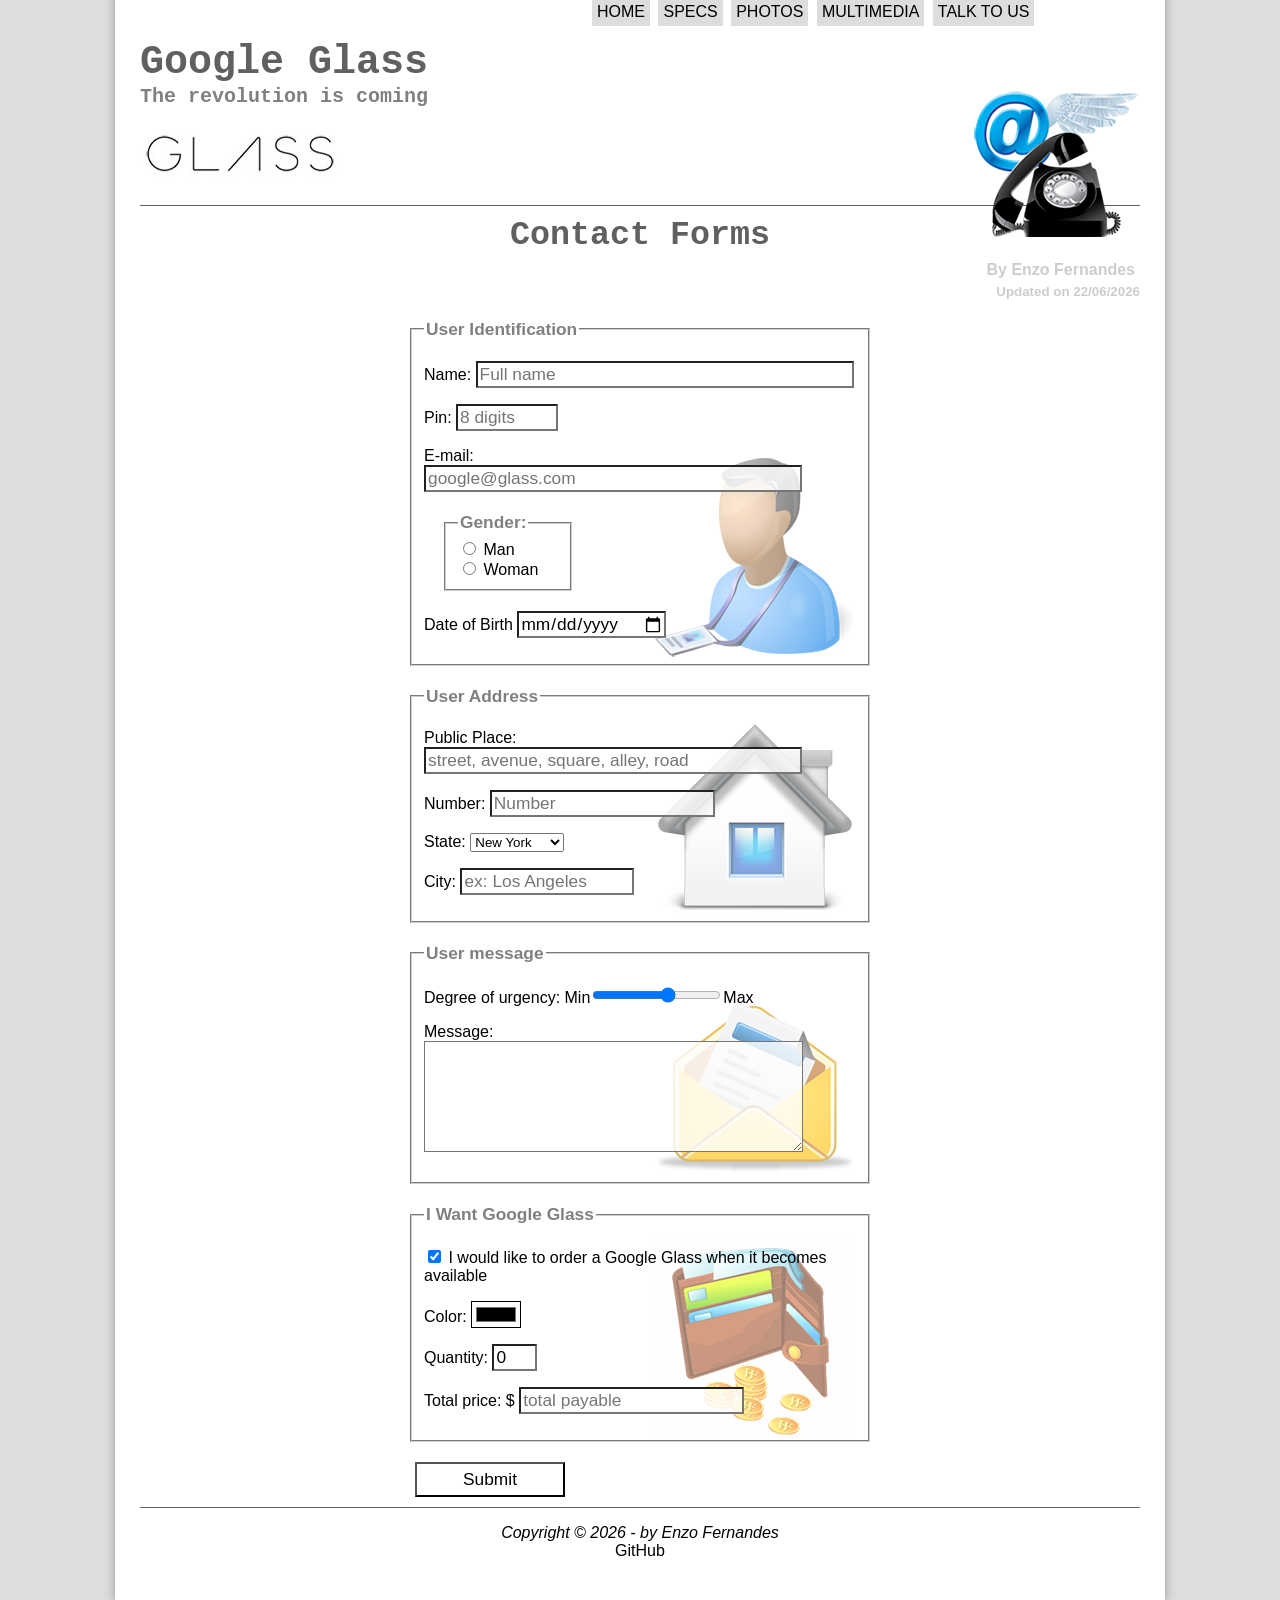
<file: fale-conosco.html>
<!doctype html>
<html lang="en">
  <head>
    <meta charset="UTF-8" />
    <meta name="viewport" content="width=device-width, initial-scale=1.0" />
    <title>Google Glass</title>
    <link rel="stylesheet" href="style/style.css" />
    <link rel="stylesheet" href="style/form.css" />
  </head>
  <script src="_javascript/funcoes.js"></script>
  <script>
    function calc_total() {
      var qtd = parseInt(document.getElementById("fieldQuant").value);
      tot = qtd * 1500;

      document.getElementById("fieldPrice").value = tot;

      if (document.getElementById("fieldPrice").value == NaN) {
        document.getElementById("fieldPrice").value = 0;
      }
    }
  </script>
  <body>
    <div id="interface">
      <header id="header">
        <hgroup>
          <h1>Google Glass</h1>
          <h2>The revolution is coming</h2>
        </hgroup>

        <img id="icon" src="_imagens/contato.png" />

        <nav id="menu">
          <ul>
            <li
              onmouseover="changeIcon('_imagens/home.png')"
              onmouseout="changeIcon('_imagens/contato.png')"
            >
              <a href="index.html">home</a>
            </li>

            <li
              onmouseover="changeIcon('_imagens/especificacoes.png')"
              onmouseout="changeIcon('_imagens/contato.png')"
            >
              <a href="specs.html">specs</a>
            </li>
            <li
              onmouseover="changeIcon('_imagens/fotos.png')"
              onmouseout="changeIcon('_imagens/contato.png')"
            >
              <a href="fotos.html">photos</a>
            </li>
            <li
              onmouseover="changeIcon('_imagens/multimidia.png')"
              onmouseout="changeIcon('_imagens/contato.png')"
            >
              <a href="multimidia.html">multimedia</a>
            </li>
            <li>
              <a href="fale-conosco.html">talk to us</a>
            </li>
          </ul>
        </nav>
      </header>

      <section id="body-full">
        <article id="principal-news">
          <header id="article-header">
            <hgroup>
              <h1>Contact Forms</h1>
              <h2 class="right">By Enzo Fernandes</h2>
              <h3 class="right">Updated on 22/06/2026</h3>
            </hgroup>
          </header>
        </article>
      </section>

      <form
        method="post"
        id="formContact"
        action="mailto:contato@googleglass.com"
        oninput="calc_total()"
      >
        <fieldset id="user">
          <legend>User Identification</legend>
          <p>
            <label for="fieldName">Name:</label>
            <input
              type="text"
              name="textName"
              id="fieldName"
              size="35"
              maxlength="70"
              placeholder="Full name"
            />
          </p>
          <p>
            <label for="fieldPin">Pin:</label>
            <input
              type="password"
              name="textPin"
              id="fieldPin"
              size="8"
              maxlength="8"
              placeholder="8 digits"
            />
          </p>
          <p>
            <label for="fieldEmail">E-mail:</label>
            <input
              type="email"
              name="textEmail"
              id="fieldEmail"
              size="35"
              maxlength="70"
              placeholder="google@glass.com"
            />
          </p>
          <fieldset id="gender">
            <legend>Gender:</legend>
            <input type="radio" name="genderSwitch" id="fieldMan" />
            <label for="fieldMan">Man</label><br />
            <input type="radio" name="genderSwitch" id="fieldWoman" />
            <label for="fieldWoman">Woman</label>
          </fieldset>
          <p>
            <label for="fieldDB">Date of Birth</label>
            <input type="date" name="dateBirth" id="fieldDB" />
          </p>
        </fieldset>
        <fieldset id="address">
          <legend>User Address</legend>
          <p>
            <label for="fieldPB">Public Place:</label>
            <input
              type="text"
              name="publicPlace"
              id="fieldPB"
              size="35"
              maxlength="70"
              placeholder="street, avenue, square, alley, road"
            />
          </p>
          <p>
            <label for="fieldNumber">Number:</label>
            <input
              type="tel"
              name="textNumber"
              id="fieldNumber"
              maxlength="5"
              pattern="[0-9]*"
              placeholder="Number"
            />
          </p>
          <p>
            <label for="fieldState">State:</label>
            <select name="textState" id="fieldState">
              <optgroup label="Northeast">
                <option value="NYC" selected>New York</option>
              </optgroup>
              <optgroup label="West">
                <option value="CA">California</option>
              </optgroup>
              <optgroup label="Southeast">
                <option value="FL">Florida</option>
              </optgroup>
            </select>
          </p>
          <p>
            <label for="fieldCity">City:</label>
            <input
              type="text"
              name="textCity"
              id="fieldCity"
              size="15"
              maxlength="35"
              placeholder="ex: Los Angeles"
              list="cities"
            />
          </p>
          <datalist id="cities">
            <option value="New York City"></option>
            <option value="Albany"></option>
            <option value="Los Angeles"></option>
            <option value="San Francisco"></option>
            <option value="Miami"></option>
            <option value="Orlando"></option>
          </datalist>
        </fieldset>
        <fieldset id="message">
          <legend>User message</legend>
          <p>
            <label for="fieldUrg">Degree of urgency:</label>
            Min<input
              type="range"
              name="rangeUrg"
              id="fieldUrg"
              min="0"
              max="10"
              step="2"
            />Max
          </p>
          <p>
            <label for="fieldMsg">Message:</label>
            <textarea
              name="textArea"
              id="fieldMsg"
              cols="35"
              rows="5"
              placeholder="Write your message"
            >
            </textarea>
          </p>
        </fieldset>
        <fieldset id="order">
          <legend>I Want Google Glass</legend>
          <p>
            <input type="checkbox" name="checkOrder" id="fieldOrder" checked />
            <label for="fieldOrder"
              >I would like to order a Google Glass when it becomes
              available</label
            >
          </p>
          <p>
            <label for="fieldColor">Color:</label>
            <input
              type="color"
              name="colorColor"
              id="fieldColor"
              value="#000000"
            />
          </p>
          <p>
            <label for="fieldQuant">Quantity:</label>
            <input
              type="number"
              name="telQuant"
              id="fieldQuant"
              min="0"
              max="5"
              value="0"
            />
          </p>
          <p>
            <label for="fieldPrice">Total price: $</label>
            <input
              type="text"
              name="textPrice"
              id="fieldPrice"
              placeholder="total payable"
              readonly
            />
          </p>
        </fieldset>
        <input id="btnSubmit" type="submit" name="subSubmit" />
      </form>

      <footer id="rodape">
        <p>
          <i>Copyright &copy; 2026 - by Enzo Fernandes</i><br />
          <a href="https://github.com/emnlfrnds" target="_blank">GitHub</a>
        </p>
      </footer>
    </div>
  </body>
</html>
</file>
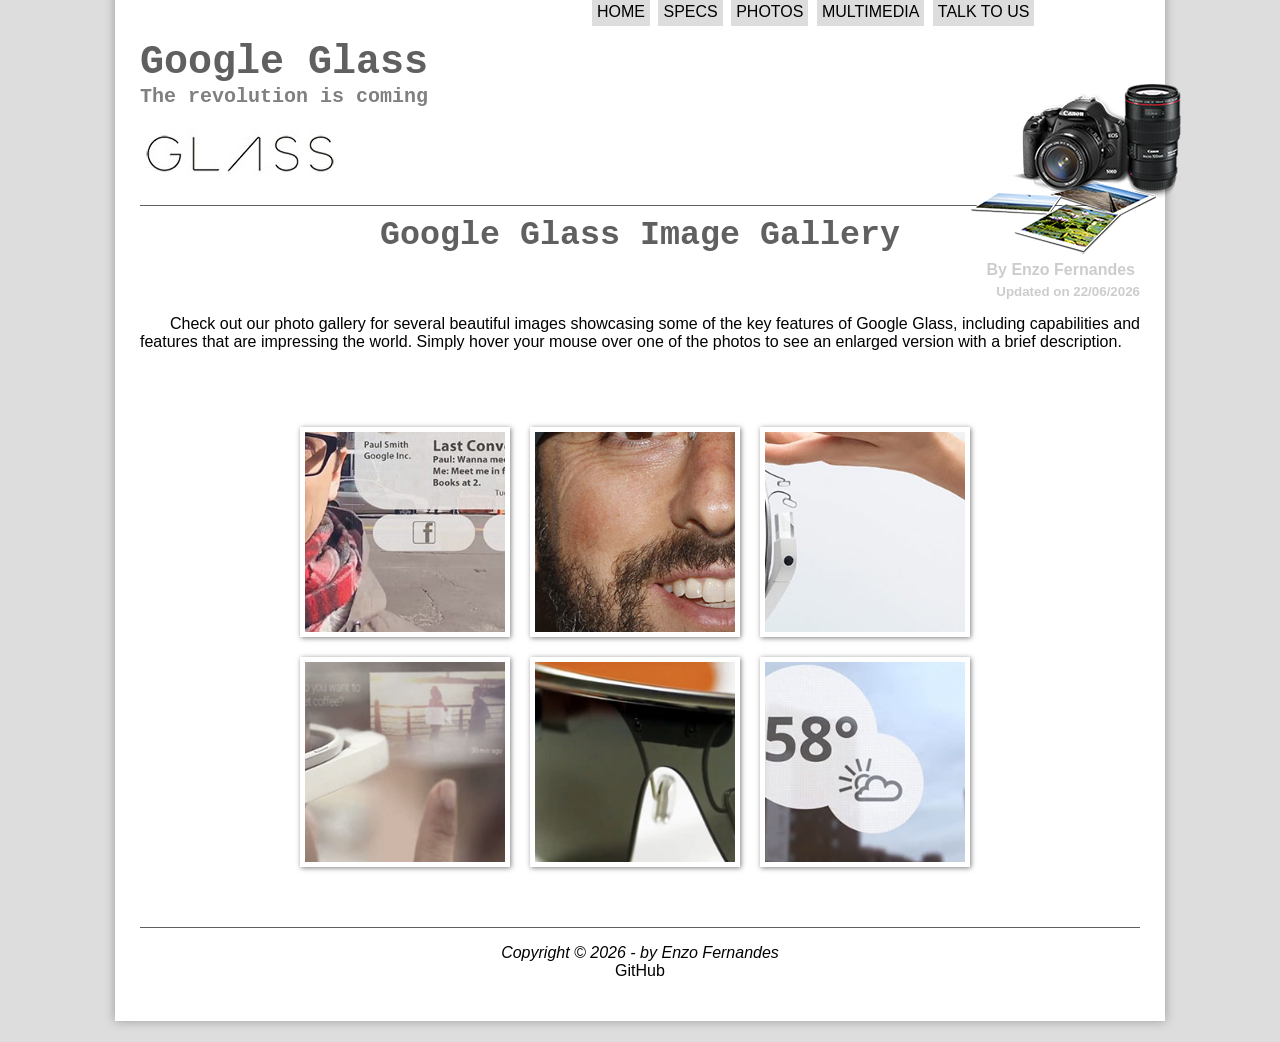
<file: fotos.html>
<!doctype html>
<html lang="en">
  <head>
    <meta charset="UTF-8" />
    <meta name="viewport" content="width=device-width, initial-scale=1.0" />
    <title>Google Glass</title>
    <link rel="stylesheet" href="style/style.css" />
    <link rel="stylesheet" href="style/fotos.css" />
  </head>
  <script src="_javascript/funcoes.js"></script>
  <body>
    <div id="interface">
      <header id="header">
        <hgroup>
          <h1>Google Glass</h1>
          <h2>The revolution is coming</h2>
        </hgroup>

        <img id="icon" src="_imagens/fotos.png" />

        <nav id="menu">
          <ul>
            <li
              onmouseover="changeIcon('_imagens/home.png')"
              onmouseout="changeIcon('_imagens/fotos.png')"
            >
              <a href="index.html">home</a>
            </li>

            <li
              onmouseover="changeIcon('_imagens/especificacoes.png')"
              onmouseout="changeIcon('_imagens/fotos.png')"
            >
              <a href="specs.html">specs</a>
            </li>
            <li>
              <a href="fotos.html">photos</a>
            </li>
            <li
              onmouseover="changeIcon('_imagens/multimidia.png')"
              onmouseout="changeIcon('_imagens/fotos.png')"
            >
              <a href="multimidia.html">multimedia</a>
            </li>
            <li
              onmouseover="changeIcon('_imagens/contato.png')"
              onmouseout="changeIcon('_imagens/fotos.png')"
            >
              <a href="fale-conosco.html">talk to us</a>
            </li>
          </ul>
        </nav>
      </header>

      <section id="body-full">
        <article id="principal-news">
          <header id="article-header">
            <hgroup>
              <h1>Google Glass Image Gallery</h1>
              <h2 class="right">By Enzo Fernandes</h2>
              <h3 class="right">Updated on 22/06/2026</h3>
            </hgroup>
          </header>
          <p>
            Check out our photo gallery for several beautiful images showcasing
            some of the key features of Google Glass, including capabilities and
            features that are impressing the world. Simply hover your mouse over
            one of the photos to see an enlarged version with a brief
            description.
          </p>
          <ul id="album-fotos">
            <li id="foto01"><span>Calendar and reminders</span></li>
            <li id="foto02"><span>Sergey Brin using the Glass</span></li>
            <li id="foto03"><span>Light and compact</span></li>
            <li id="foto04"><span>Feels like a 50" screen</span></li>
            <li id="foto05"><span>Various types of lens</span></li>
            <li id="foto06"><span>Important information</span></li>
          </ul>
        </article>
      </section>

      <footer id="rodape">
        <p>
          <i>Copyright &copy; 2026 - by Enzo Fernandes</i><br />
          <a href="https://github.com/emnlfrnds" target="_blank">GitHub</a>
        </p>
      </footer>
    </div>
  </body>
</html>
</file>
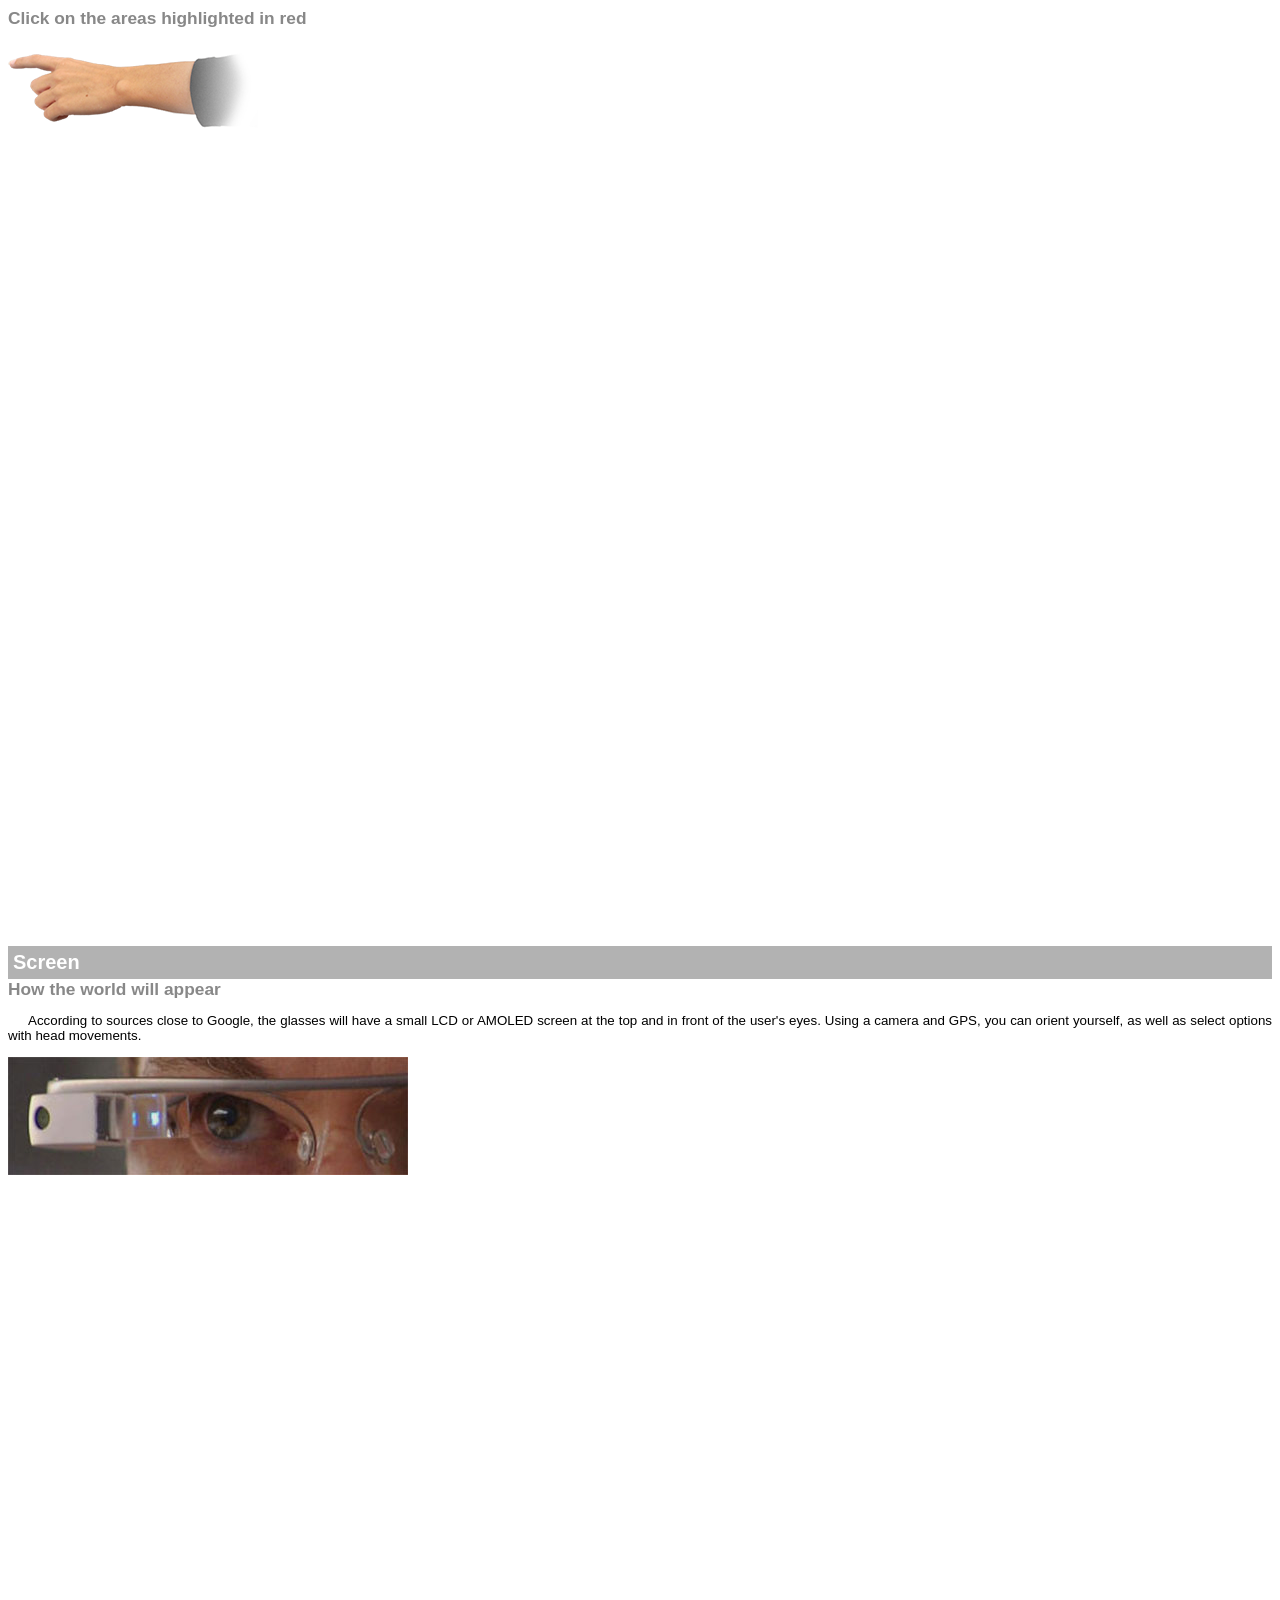
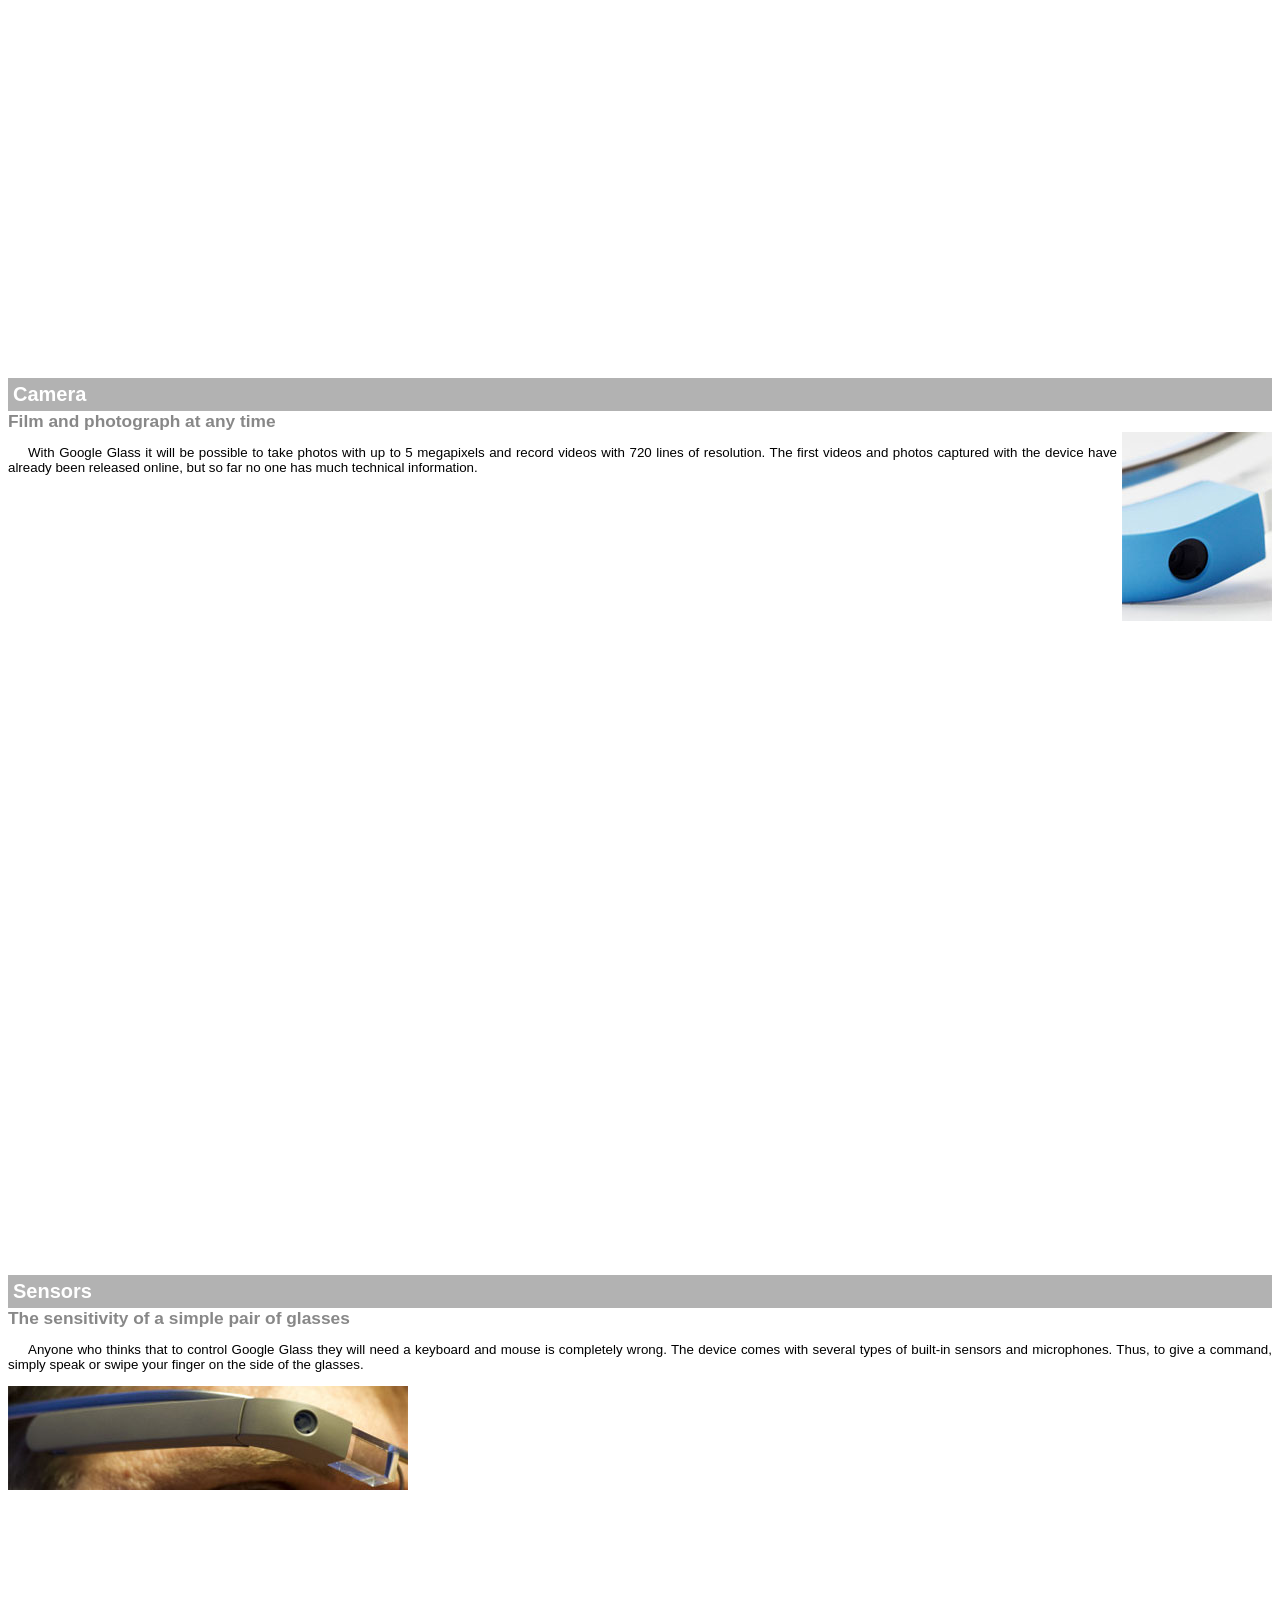
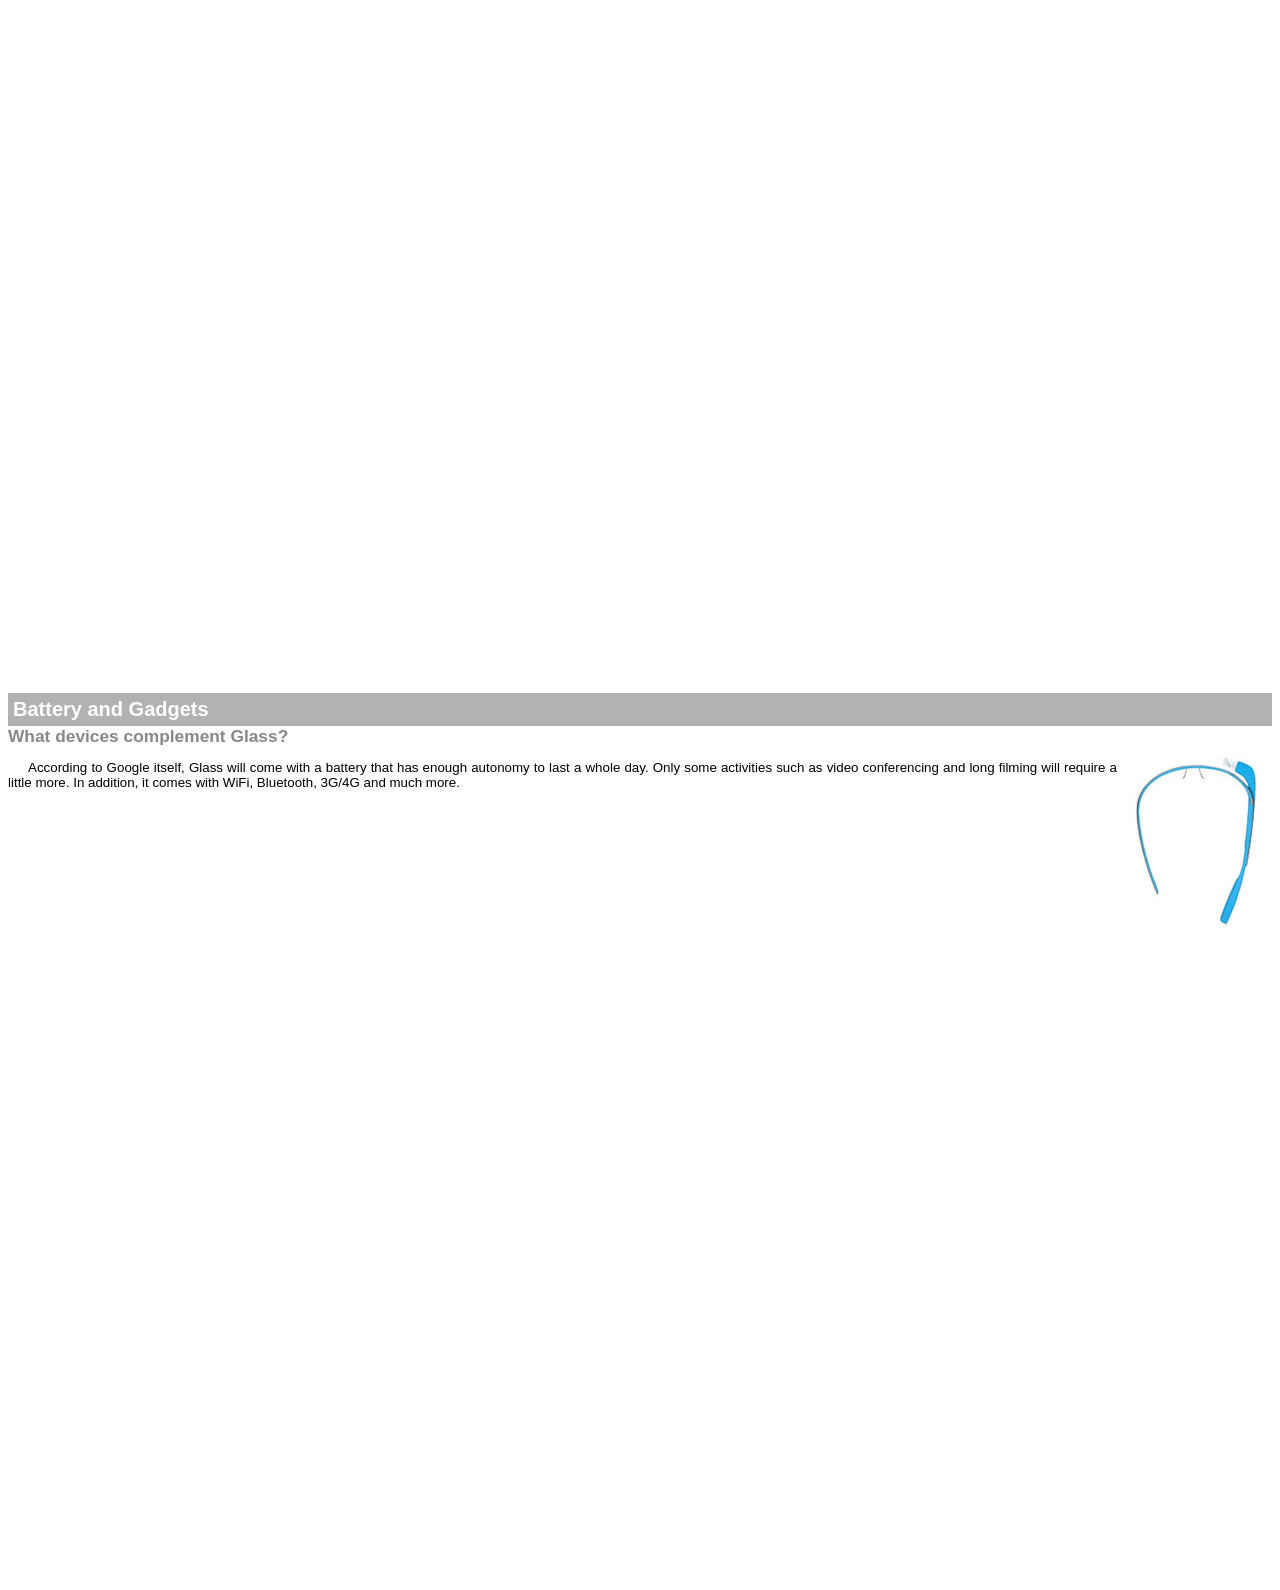
<file: google-glass.html>
<!doctype html>
<html lang="en">
  <head>
    <meta charset="UTF-8" />
    <meta name="viewport" content="width=device-width, initial-scale=1.0" />
    <title>Informações sobre Google Glass</title>
    <style>
      body {
        font-family: Arial, sans-serif;
        font-size: 10pt;
      }

      p {
        text-align: justify;
        text-indent: 20px;
      }

      article h1 {
        font-size: 15pt;
        color: white;
        background-color: rgba(0, 0, 0, 0.3);
        padding: 5px;
        margin: 0px;
      }

      article h2 {
        font-size: 13pt;
        color: #888888;
        margin: 0px;
      }

      article {
        margin-bottom: 800px;
      }

      img.img-dir {
        display: block;
        float: right;
        margin-left: 5px;
      }
    </style>
  </head>
  <body>
    <article id="top">
      <header>
        <h2>Click on the areas highlighted in red</h2>
      </header>
      <img src="_imagens/mao.png" alt="Hand pointing to the left" />
    </article>

    <article id="screen">
      <header>
        <h1>Screen</h1>
        <h2>How the world will appear</h2>
      </header>
      <p>
        According to sources close to Google, the glasses will have a small LCD
        or AMOLED screen at the top and in front of the user's eyes. Using a
        camera and GPS, you can orient yourself, as well as select options with
        head movements.
      </p>
      <img src="_imagens/det-tela.jpg" alt="Google Glass screen" />
    </article>

    <article id="camera">
      <header>
        <h1>Camera</h1>
        <h2>Film and photograph at any time</h2>
      </header>
      <img
        src="_imagens/det-camera.jpg"
        class="img-dir"
        alt="Google Glass camera"
      />
      <p>
        With Google Glass it will be possible to take photos with up to 5
        megapixels and record videos with 720 lines of resolution. The first
        videos and photos captured with the device have already been released
        online, but so far no one has much technical information.
      </p>
    </article>

    <article id="sensors">
      <header>
        <h1>Sensors</h1>
        <h2>The sensitivity of a simple pair of glasses</h2>
      </header>
      <p>
        Anyone who thinks that to control Google Glass they will need a keyboard
        and mouse is completely wrong. The device comes with several types of
        built-in sensors and microphones. Thus, to give a command, simply speak
        or swipe your finger on the side of the glasses.
      </p>
      <img src="_imagens/det-touch.jpg" alt="Google Glass Sensors" />
    </article>

    <article id="gadgets">
      <header>
        <h1>Battery and Gadgets</h1>
        <h2>What devices complement Glass?</h2>
      </header>
      <img
        src="_imagens/det-bateria.jpg"
        class="img-dir"
        alt="Photo of the Google Glass battery diagram"
      />
      <p>
        According to Google itself, Glass will come with a battery that has
        enough autonomy to last a whole day. Only some activities such as video
        conferencing and long filming will require a little more. In addition,
        it comes with WiFi, Bluetooth, 3G/4G and much more.
      </p>
    </article>
  </body>
</html>
</file>
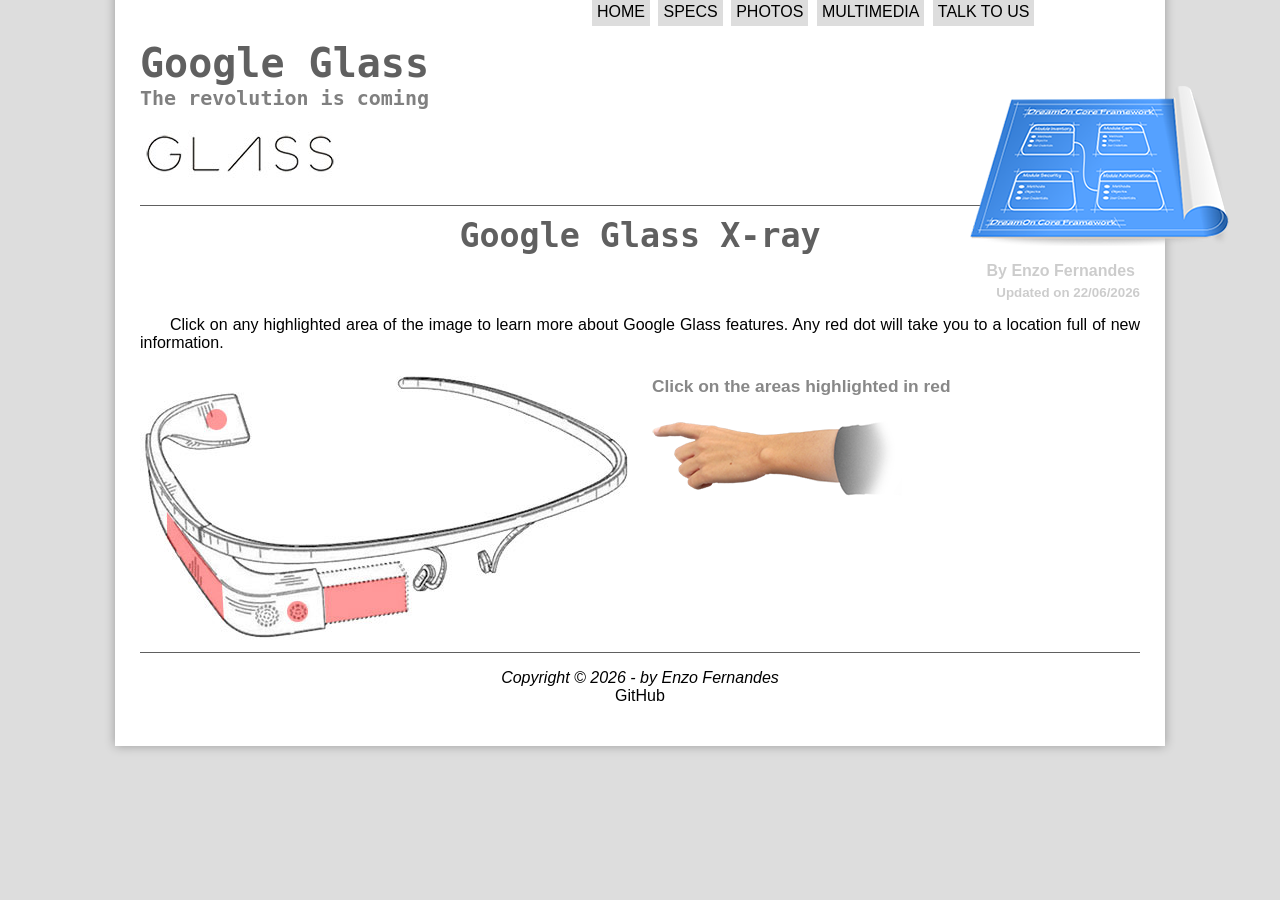
<file: specs.html>
<!doctype html>
<html lang="en">
  <head>
    <meta charset="UTF-8" />
    <meta name="viewport" content="width=device-width, initial-scale=1.0" />
    <title>Google Glass</title>
    <link rel="stylesheet" href="style/style.css" />
    <link rel="stylesheet" href="style/specs.css" />
  </head>
  <script src="_javascript/funcoes.js"></script>
  <body>
    <div id="interface">
      <header id="header">
        <hgroup>
          <h1>Google Glass</h1>
          <h2>The revolution is coming</h2>
        </hgroup>

        <img id="icon" src="_imagens/especificacoes.png" />

        <nav id="menu">
          <ul>
            <li
              onmouseover="changeIcon('_imagens/home.png')"
              onmouseout="changeIcon('_imagens/especificacoes.png')"
            >
              <a href="index.html">home</a>
            </li>

            <li>
              <a href="specs.html">specs</a>
            </li>
            <li
              onmouseover="changeIcon('_imagens/fotos.png')"
              onmouseout="changeIcon('_imagens/especificacoes.png')"
            >
              <a href="fotos.html">photos</a>
            </li>
            <li
              onmouseover="changeIcon('_imagens/multimidia.png')"
              onmouseout="changeIcon('_imagens/especificacoes.png')"
            >
              <a href="multimidia.html">multimedia</a>
            </li>
            <li
              onmouseover="changeIcon('_imagens/contato.png')"
              onmouseout="changeIcon('_imagens/especificacoes.png')"
            >
              <a href="fale-conosco.html">talk to us</a>
            </li>
          </ul>
        </nav>
      </header>

      <section id="body-full">
        <article id="principal-news">
          <header id="article-header">
            <hgroup>
              <h1>Google Glass X-ray</h1>
              <h2 class="right">By Enzo Fernandes</h2>
              <h3 class="right">Updated on 22/06/2026</h3>
            </hgroup>
          </header>
          <p>
            Click on any highlighted area of the image to learn more about
            Google Glass features. Any red dot will take you to a location full
            of new information.
          </p>

          <section id="content">
            <img src="_imagens/glass-esquema-marcado.jpg" usemap="#my-map" />
            <map name="my-map">
              <area
                shape="rect"
                coords="185,210, 260,255"
                href="google-glass.html#screen"
                target="window"
              />
              <area
                shape="circle"
                coords="156,243, 10"
                href="google-glass.html#camera"
                target="window"
              />
              <area
                shape="circle"
                coords="75,50, 11"
                href="google-glass.html#gadgets"
                target="window"
              />
              <area
                shape="poly"
                coords="25,142, 82,220, 82,250, 25,165"
                href="google-glass.html#sensors"
                target="window"
              />
            </map>
            <iframe
              src="google-glass.html"
              name="window"
              id="frame-spec"
              scrolling="no"
            ></iframe>
          </section>
        </article>
      </section>

      <footer id="rodape">
        <p>
          <i>Copyright &copy; 2026 - by Enzo Fernandes</i><br />
          <a href="https://github.com/emnlfrnds" target="_blank">GitHub</a>
        </p>
      </footer>
    </div>
  </body>
</html>
</file>
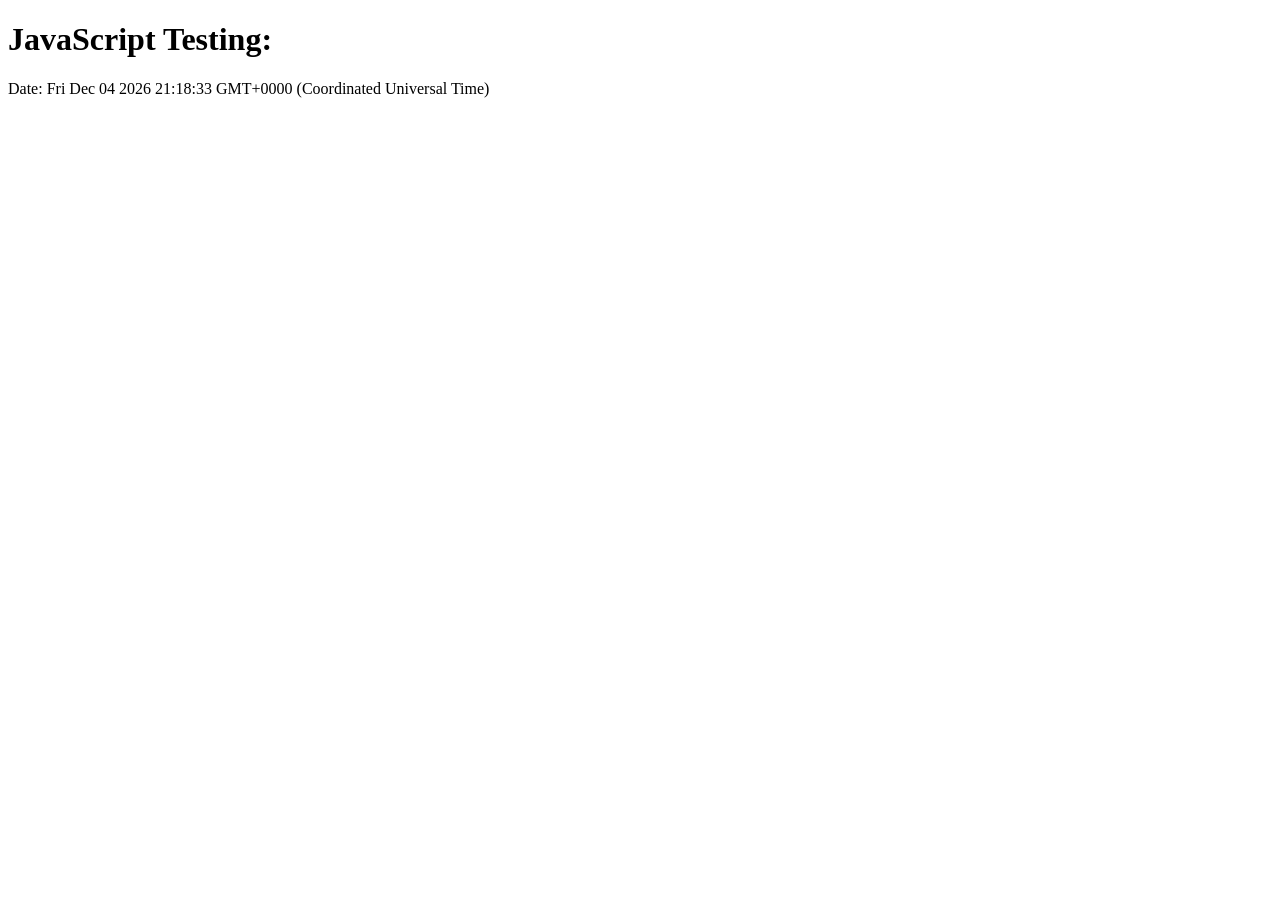
<file: _tests/testjs01.html>
<!doctype html>
<html lang="en">
  <head>
    <meta charset="UTF-8" />
    <meta name="viewport" content="width=device-width, initial-scale=1.0" />
    <title>JavaScript Test 01</title>
  </head>
  <body>
    <h1>JavaScript Testing:</h1>
    <script>
      document.write("Date: " + Date());
    </script>
  </body>
</html>
</file>
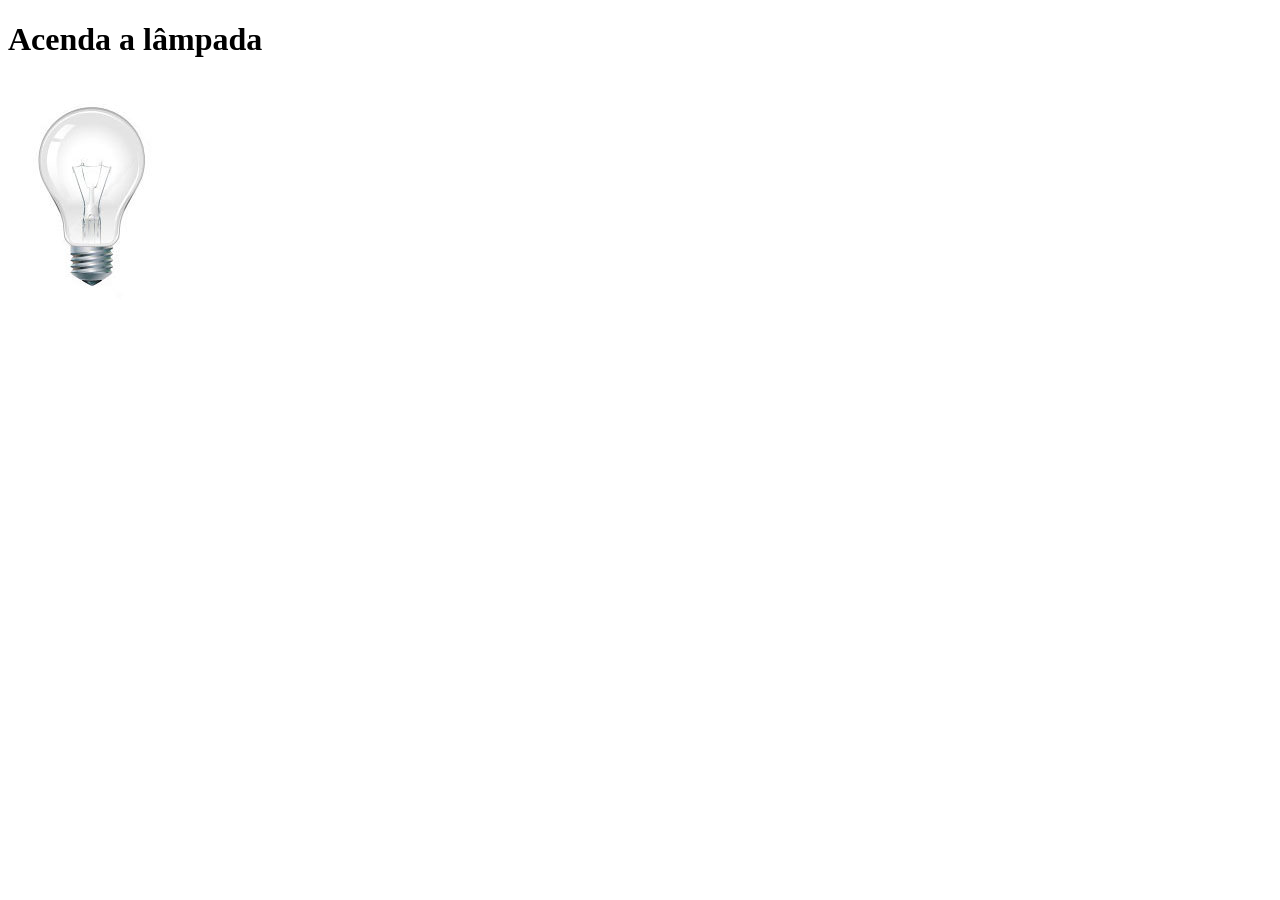
<file: _tests/testjs03.html>
<!doctype html>
<html lang="en">
  <head>
    <meta charset="UTF-8" />
    <meta name="viewport" content="width=device-width, initial-scale=1.0" />
    <title>JavaScript Teste 02</title>
    <script>
      var quebrada = false;
      function lampada(tipo) {
        if (!quebrada) {
          document.getElementById("luz").src = "../_imagens/" + tipo + ".jpg";
          if (tipo == "lampada-quebrada") {
            quebrada = true;
          }
        }
      }
    </script>
  </head>
  <body>
    <h1>Acenda a lâmpada</h1>
    <img
      src="../_imagens/lampada-apagada.jpg"
      id="luz"
      onmousemove="lampada('lampada-acesa')"
      onmouseout="lampada('lampada-apagada')"
      onclick="lampada('lampada-quebrada')"
    />
  </body>
</html>
</file>
<file: style/style.css>
@charset "UTF-8";

@font-face {
  font-family: "font-logo";
  src: url("https://fonts.googleapis.com/css2?family=JetBrains+Mono:ital,wght@0,800;1,800&display=swap");

  font-family: "font-read";
  src: url("https://fonts.googleapis.com/css2?family=JetBrains+Mono:ital,wght@0,800;1,800&family=Roboto:ital,wght@0,100..900;1,100..900&display=swap");
}

/* Global formatting */

body {
  font-family: "font-read", sans-serif;
  background-color: #dddddd;
  color: rgba(0, 0, 0, 1);
}

a {
  color: black;
  text-decoration: none;
}

a:hover {
  text-decoration: underline;
}

div#interface {
  background-color: #ffffff;
  box-shadow: 0px 0px 10px rgba(0, 0, 0, 0.3);
  width: 1000px;
  margin: -20px auto 20px auto;
  padding: 25px;
}

/* Header formatting */

header#header img#icon {
  position: relative;
  left: 830px;
  top: -40px;
}

header#header {
  border-bottom: 1px #606060 solid;
  height: 165px;
  background: url("../_imagens/glass-logo-peq.jpg") no-repeat 0px 90px;
  padding-bottom: 0px;
}

header#header h1 {
  font-family: "font-logo", monospace;
  font-size: 30pt;
  color: #606060;
  padding: 0px;
  margin-bottom: 0px;
}

header#header h2 {
  font-family: "font-logo", monospace;
  color: gray;
  font-size: 15pt;
  padding: 0px;
  margin-top: 0px;
}

/* Menu Formatting */

nav#menu {
  display: block;
}

nav#menu ul {
  text-transform: uppercase;
  position: absolute;
  width: 500px;
  top: -20px;
  left: 550px;
}

nav#menu li {
  display: inline-block;
  background-color: #dddddd;
  padding: 5px;
  margin: 2px;
}

nav#menu li:hover {
  background-color: #606060;
  transition: 0.2s;
}

nav#menu a {
  color: black;
  text-decoration: none;
}

nav#menu a:hover {
  color: white;
  transition: 0.2s;
}

/* Photo Caption Formatting */

figure.photo-caption {
  position: relative;
  border: 8px solid white;
  box-shadow: 1px 1px 5px black;
}

figure.photo-caption img {
  width: 100%;
  height: 100%;
}

figure.photo-caption figcaption {
  opacity: 0;
  position: absolute;
  background-color: rgba(0, 0, 0, 0.5);
  color: white;
  top: 0px;
  width: 100%;
  height: 100%;
  padding: 5px;
  box-sizing: border-box;
  transition: opacity 0.2s;
}

figure.photo-caption figcaption h4 {
  text-align: center;
}

figure.photo-caption:hover figcaption {
  opacity: 1;
}

/* Principal Formatting */

section p {
  text-align: justify;
  text-indent: 30px;
}

section#principal {
  display: block;
  width: 600px;
  float: left;
  border-right: 1px #606060 solid;
  padding-right: 18px;
}

/* Article Formatting */

article#principal-news h2 {
  background-color: #dddddd;
  color: #606060;
  font-size: 20pt;
  padding: 5px;
}

header#article-header h1 {
  font-family: "font-logo", monospace;
  font-size: 25pt;
  text-align: center;
  color: #606060;
  margin-top: 10px;
  margin-bottom: 2px;
}

header#article-header h2 {
  font-size: 12pt;
  color: rgba(0, 0, 0, 0.2);
  background-color: #ffffff;
  margin-top: 0px;
  margin-bottom: 0px;
}

header#article-header h3 {
  font-size: 10pt;
  color: rgba(0, 0, 0, 0.2);
  margin-top: 0px;
  margin-bottom: 0px;
}

.right {
  text-align: right;
}

/* Table Formatting */

table#tabelaspec {
  border: 2px #606060 solid;
  border-spacing: 0px;
  margin-left: auto;
  margin-right: auto;
}

table#tabelaspec td.ce {
  font-family: "Segoe UI", sans-serif;
  background-color: #606060;
  color: #dddddd;
  text-align: center;
  font-weight: bold;
  padding: 0px 5px 5px 5px;
}

table#tabelaspec td.cd {
  background-color: #cecece;
  color: black;
  text-align: left;
  border: 1px #606060 solid;
  padding: 5px;
}

table#tabelaspec caption {
  color: #606060;
  font-size: 12pt;
  font-weight: bold;
}

table#tabelaspec caption span {
  display: block;
  float: right;
  color: rgba(0, 0, 0, 0.2);
  font-size: 10pt;
  margin-top: 4px;
}

div#video1 video#oneday {
  display: block;
  position: relative;
  bottom: 10px;
  width: 100%;
}

div#video2 video#howfeels {
  display: block;
  position: relative;
  width: 100%;
}

/* Formatação Lateral */

aside#lateral {
  background-color: #dddddd;
  display: block;
  float: right;
  width: 350px;
  margin: 15px 5px 0px 0px;

  padding: 8px;
  box-shadow: 1px 1px 6px rgba(0, 0, 0, 0.6);
}

aside#lateral h1 {
  color: #606060;
  font-family: "font-logo", monospace;
  font-size: 25pt;
  margin-top: 10px;
  margin-bottom: 2px;
}

aside#lateral h2 {
  background-color: #606060;
  color: #ffffff;
  font-size: 12pt;
  padding: 5px;
}

/* Formatação Rodapé */

footer#rodape {
  clear: both;
  border-top: 1px #606060 solid;
}

footer#rodape p {
  text-align: center;
}
</file>
<file: style/form.css>
form {
  width: 500px;
  margin: auto;
}

legend {
  color: grey;
  font-weight: bold;
  font-size: 13pt;
  font-family: sans-serif;
}

input,
textarea {
  font-family: sans-serif;
  font-weight: normal;
  font-size: 13pt;
  background-color: rgba(255, 255, 255, 0.8);
}

input:hover,
textarea:hover {
  background-color: #dddddd;
}

fieldset {
  border-color: #cecece;
  margin: 20px;
}

fieldset#gender {
  width: 100px;
}

fieldset#user {
  background: url(../_imagens/icone-contato.png) no-repeat 95% 95%;
}

fieldset#address {
  background: url(../_imagens/icone-endereco.png) no-repeat 95% 95%;
}

fieldset#message {
  background: url(../_imagens/icone-mensagem.png) no-repeat 95% 95%;
}

fieldset#order {
  background: url(../_imagens/icone-pagamento.png) no-repeat 95% 95%;
}

input#btnSubmit {
  display: block;
  position: relative;
  left: 15px;
  width: 150px;
  padding: 5px;
  margin: 10px;
}
</file>
<file: style/fotos.css>
@charset "UTF-8";

ul#album-fotos {
  width: 700px;
  margin: 0 auto;
  padding: 50px;
  overflow: hidden;
  list-style: none;
}

ul#album-fotos li {
  float: left;
  width: 200px;
  height: 200px;
  margin: 10px;
  border: 5px solid white;
  background-color: #ffffff;
  box-shadow: 1px 1px 5px rgba(0, 0, 0, 0.5);
  -webkit-transition: all 0.5s ease-in;
}

ul#album-fotos li:hover {
  -webkit-transform: scale(1.5);
}

ul#album-fotos li:hover span {
  opacity: 1;
}

ul#album-fotos li span {
  opacity: 0;
  background-color: rgba(0, 0, 0, 0.5);
  color: white;
  text-shadow: 1px 1px 1px black;
  font-size: 9pt;
  line-height: 370px;
  padding: 5px;
}

ul#album-fotos li span:hover {
  opacity: 1;
}

ul#album-fotos li#foto01 {
  background: url("../_imagens/galeria-01.jpg") no-repeat;
  background-position: 50% 50%;
  background-size: 400px 400px;
  background-color: #ffffff;
}

ul#album-fotos li#foto01:hover {
  background-position: 0px 0px;
  background-size: 200px 200px;
}

ul#album-fotos li#foto02 {
  background: url("../_imagens/galeria-02.jpg") no-repeat;
  background-position: 50% 50%;
  background-size: 400px 400px;
  background-color: #ffffff;
}

ul#album-fotos li#foto02:hover {
  background-position: 0px 0px;
  background-size: 200px 200px;
}

ul#album-fotos li#foto03 {
  background: url("../_imagens/galeria-03.jpg") no-repeat;
  background-position: 50% 50%;
  background-size: 400px 400px;
  background-color: #ffffff;
}

ul#album-fotos li#foto03:hover {
  background-position: 0px 0px;
  background-size: 200px 200px;
}

ul#album-fotos li#foto04 {
  background: url("../_imagens/galeria-04.jpg") no-repeat;
  background-position: 50% 50%;
  background-size: 400px 400px;
  background-color: #ffffff;
}

ul#album-fotos li#foto04:hover {
  background-position: 0px 0px;
  background-size: 200px 200px;
}

ul#album-fotos li#foto05 {
  background: url("../_imagens/galeria-05.jpg") no-repeat;
  background-position: 50% 50%;
  background-size: 400px 400px;
  background-color: #ffffff;
}

ul#album-fotos li#foto05:hover {
  background-position: 0px 0px;
  background-size: 200px 200px;
}

ul#album-fotos li#foto06 {
  background: url("../_imagens/galeria-06.jpg") no-repeat;
  background-position: 50% 50%;
  background-size: 400px 400px;
  background-color: #ffffff;
}

ul#album-fotos li#foto06:hover {
  background-position: 0px 0px;
  background-size: 200px 200px;
}
</file>
<file: style/specs.css>
@charset "UTF-8";

section#content {
  width: 1000px;
  margin: auto;
}

iframe#frame-spec {
  width: 400px;
  height: 280px;
  border: none;
}
</file>
